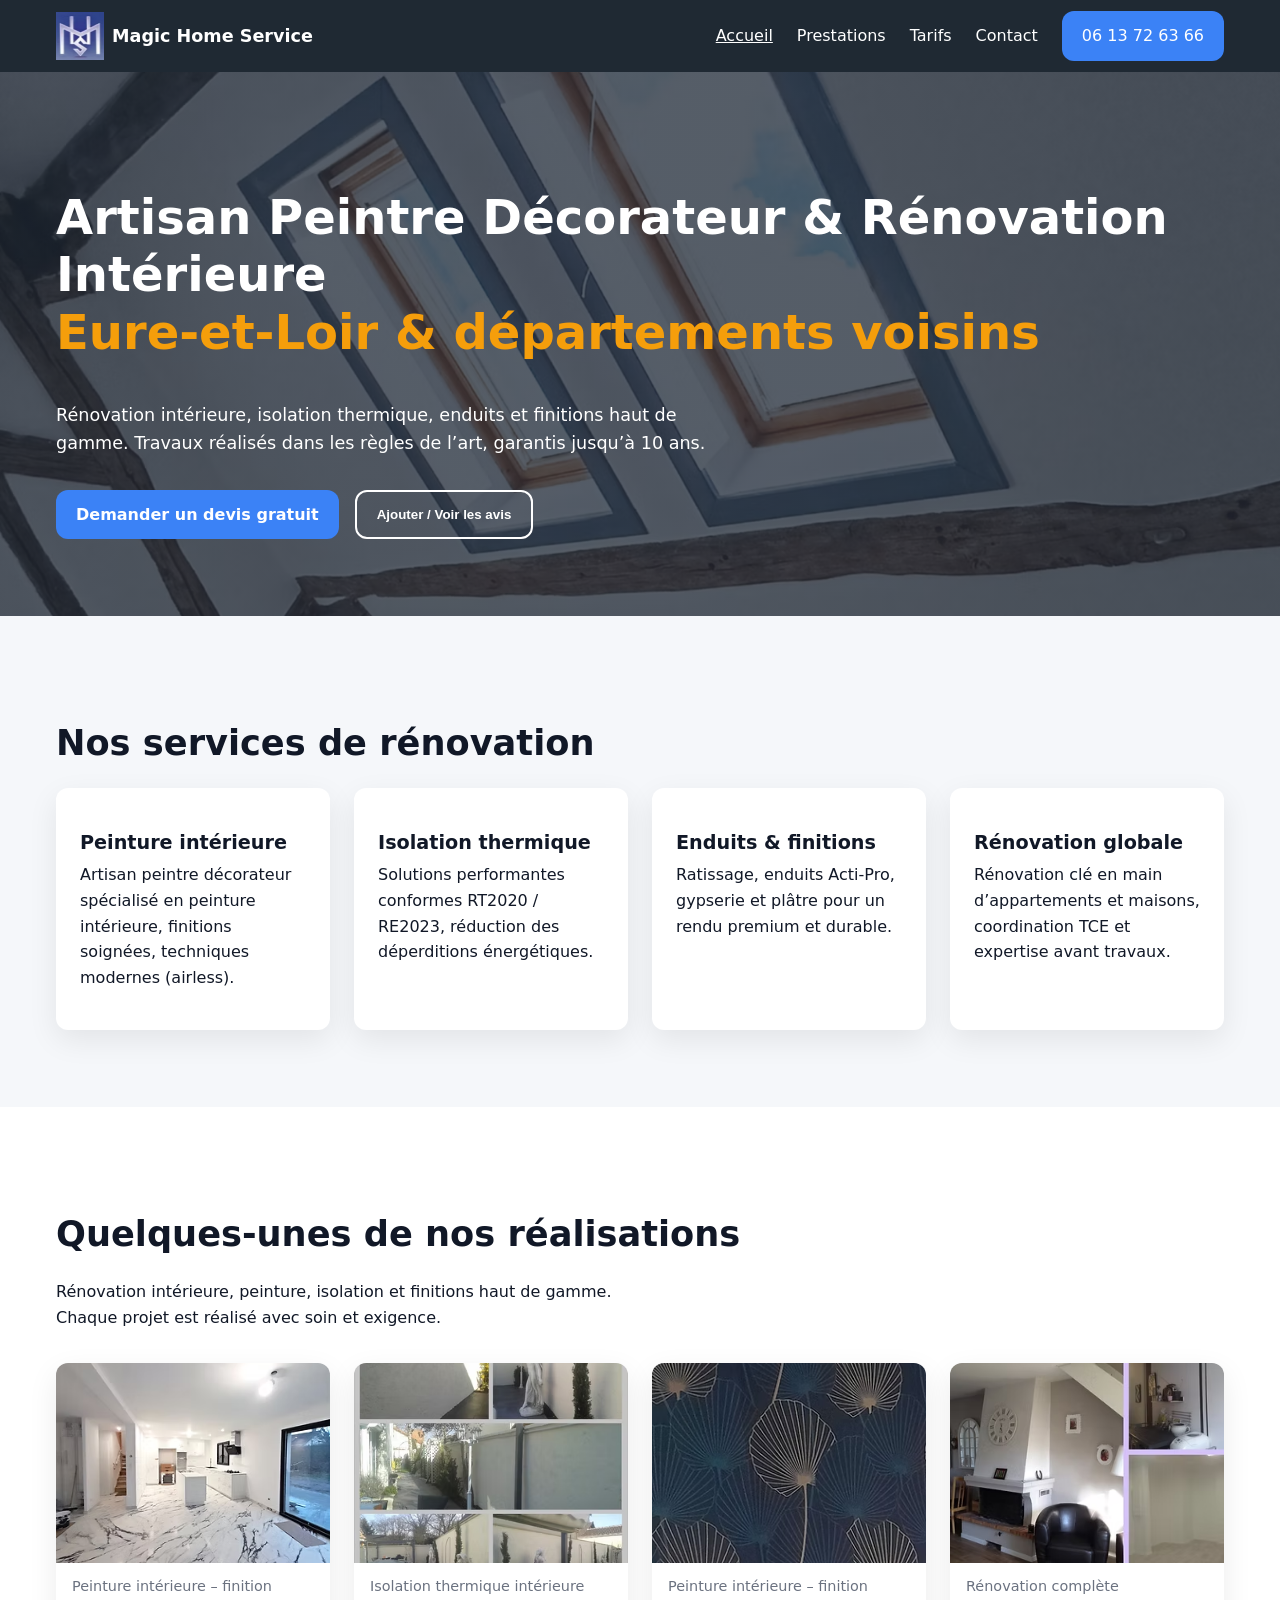
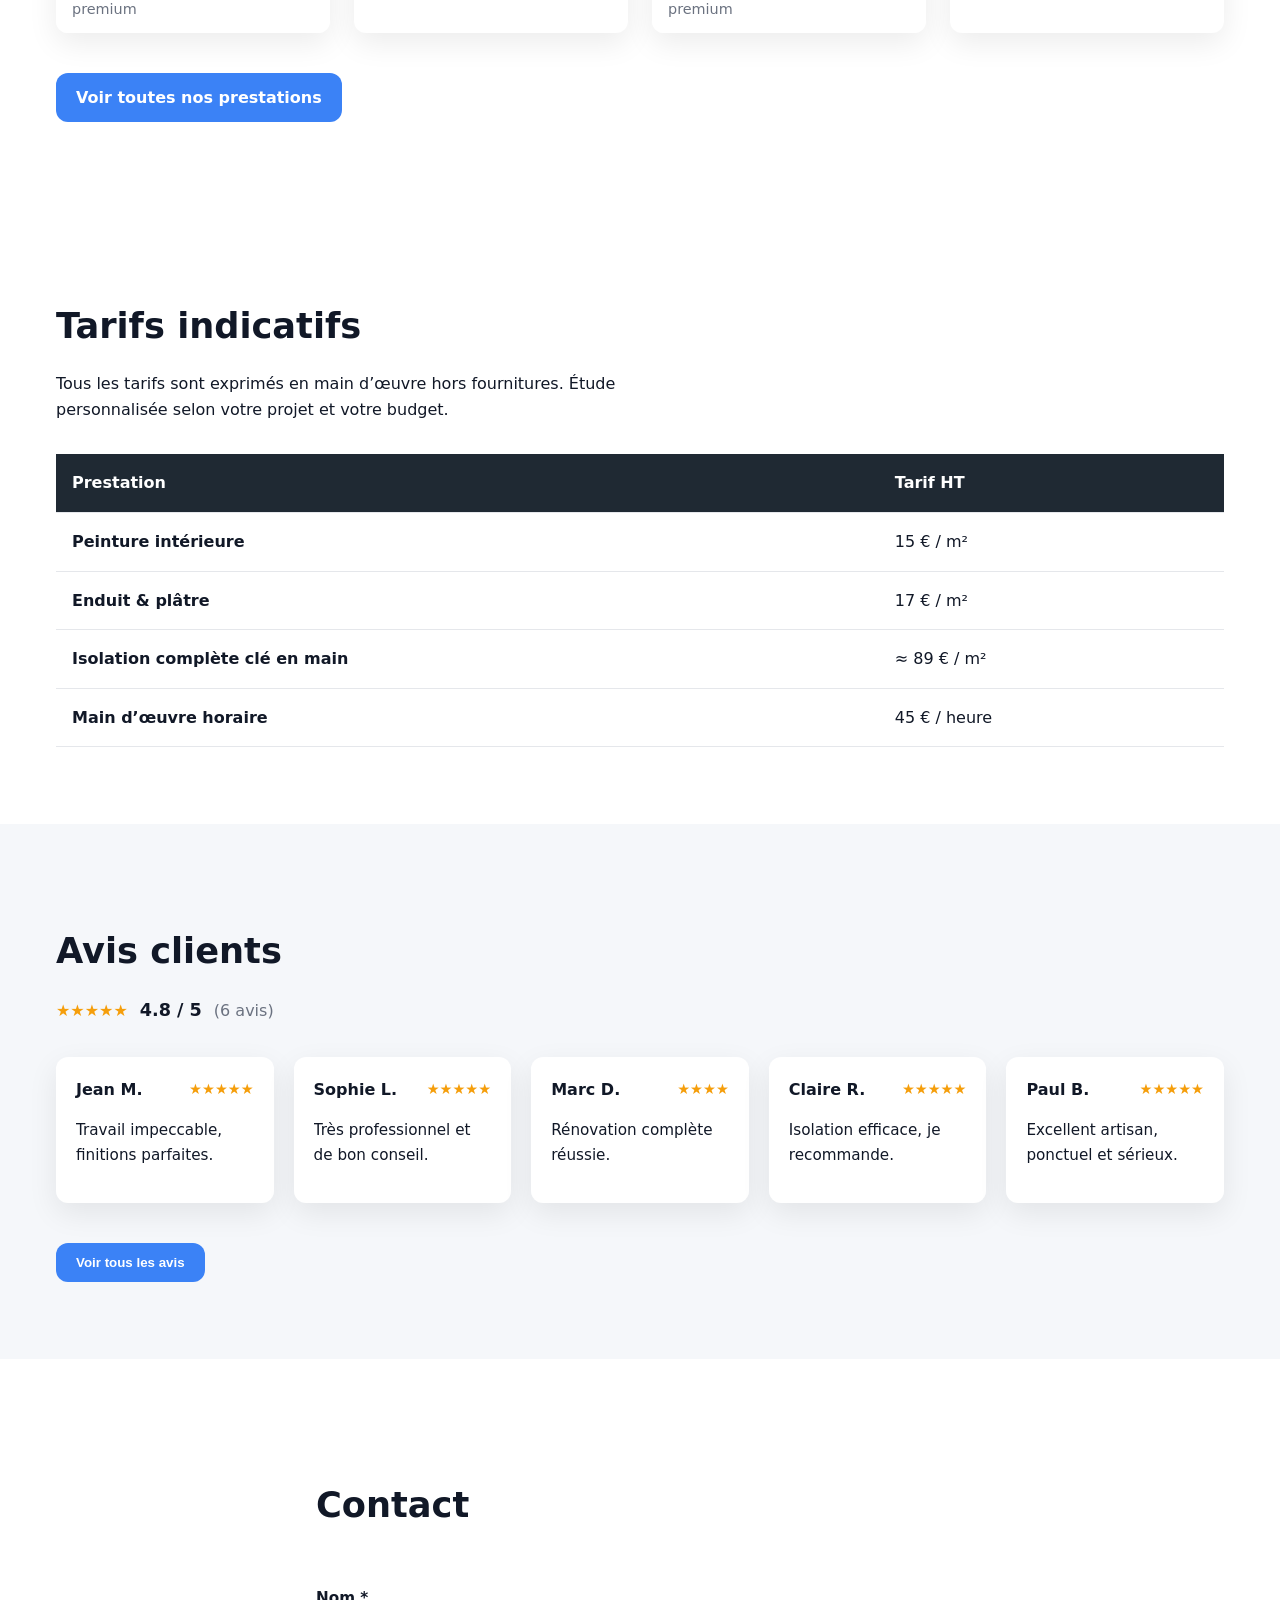
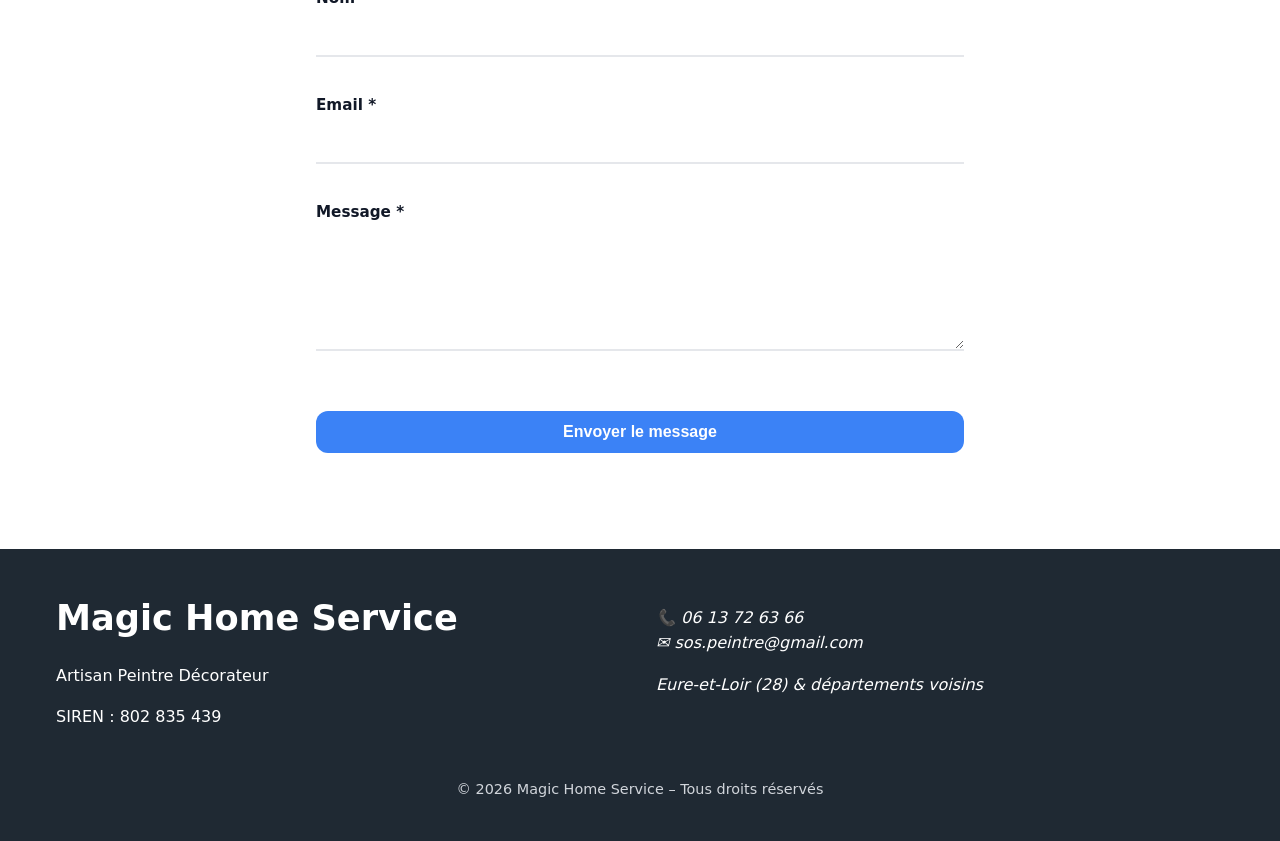
<file: index.html>
<!DOCTYPE html>
<html lang="fr">
<head>
    <meta charset="utf-8">
    <meta name="viewport" content="width=device-width, initial-scale=1">

    <title>Magic Home Service | Artisan Peintre Décorateur & Rénovation – Eure-et-Loir</title>

    <!-- SEO -->
    <meta name="description" content="Magic Home Service, artisan peintre décorateur et expert en rénovation énergétique en Eure-et-Loir. Peinture, isolation, enduits, rénovation clé en main. Devis gratuit.">
    <meta name="author" content="Magic Home Service">
    <meta name="robots" content="index, follow">

    <!-- Open Graph -->
    <meta property="og:title" content="Magic Home Service – Rénovation & Peinture">
    <meta property="og:description" content="Rénovation intérieure, isolation thermique et finitions premium. Intervention Eure-et-Loir et départements voisins.">
    <meta property="og:type" content="website">

    <!-- PWA -->
    <link rel="manifest" href="manifest.webmanifest">
    <meta name="theme-color" content="#1f2933">

    <!-- Styles -->
    <link rel="stylesheet" href="assets/css/style.css">
    <link rel="icon" type="image/png" sizes="32x32" href="./favicon-32x32.png">

    <!-- JS -->
    <script src="assets/js/common.js" defer></script>
    <script src="assets/js/avis-component.js" defer></script>
    <script src="assets/js/main.js" defer></script>
    <script src="assets/js/contact-component.js" defer></script>
</head>

<body>
<a href="#contenu" class="skip-link">Aller au contenu</a>

<header class="site-header" role="banner">
    <div class="container header-inner">
        <div class="branding">
            <img src="assets/img/logoPetit.png" alt="Magic Home Service – Artisan peintre décorateur" width="48" height="48">
            <span class="site-title">Magic Home Service</span>
        </div>

        <nav class="main-nav" aria-label="Navigation principale">
            <button
                    class="nav-toggle"
                    aria-expanded="false"
                    aria-controls="nav-menu"
                    aria-label="Ouvrir le menu">
                <span class="burger"></span>
            </button>

            <ul id="nav-menu" class="nav-menu">
                <li class="nav-close">
                    <button
                            class="nav-close-btn"
                            aria-label="Fermer le menu">
                        &times;
                    </button>
                </li>
                <li><a href="index.html" aria-current="page">Accueil</a></li>
                <li><a href="prestation.html">Prestations</a></li>
                <li><a href="index.html#tarifs">Tarifs</a></li>
                <li><a href="index.html#contact">Contact</a></li>
                <li class="nav-phone">
                    <a href="tel:+33613726366" class="btn-primary">
                        06 13 72 63 66
                    </a>
                </li>
            </ul>
        </nav>
    </div>
</header>

<main id="contenu">

    <!-- HERO -->
    <section class="hero" aria-labelledby="hero-title">
        <div class="container">
            <h1 id="hero-title">
                Artisan Peintre Décorateur & Rénovation Intérieure<br>
                <span>Eure-et-Loir & départements voisins</span>
            </h1>

            <p class="hero-text">
                Rénovation intérieure, isolation thermique, enduits et finitions haut de gamme.
                Travaux réalisés dans les règles de l’art, garantis jusqu’à 10 ans.
            </p>

            <div class="hero-actions">
                <a href="#contact" class="btn-primary">Demander un devis gratuit</a>
                <button class="btn-secondary js-open-reviews">
                    Ajouter / Voir les avis
                </button>
            </div>
        </div>
    </section>

    <!-- SERVICES -->
    <section class="services" aria-labelledby="services-title">
        <div class="container">
            <h2 id="services-title">Nos services de rénovation</h2>

            <div class="services-grid">

                <article class="service">
                    <h3>Peinture intérieure</h3>
                    <p>
                        Artisan peintre décorateur spécialisé en peinture intérieure,
                        finitions soignées, techniques modernes (airless).
                    </p>
                </article>

                <article class="service">
                    <h3>Isolation thermique</h3>
                    <p>
                        Solutions performantes conformes RT2020 / RE2023,
                        réduction des déperditions énergétiques.
                    </p>
                </article>

                <article class="service">
                    <h3>Enduits & finitions</h3>
                    <p>
                        Ratissage, enduits Acti-Pro, gypserie et plâtre
                        pour un rendu premium et durable.
                    </p>
                </article>

                <article class="service">
                    <h3>Rénovation globale</h3>
                    <p>
                        Rénovation clé en main d’appartements et maisons,
                        coordination TCE et expertise avant travaux.
                    </p>
                </article>

            </div>
        </div>
    </section>

    <section class="gallery" aria-labelledby="gallery-title">
        <div class="container">
            <h2 id="gallery-title">Quelques-unes de nos réalisations</h2>

            <p class="gallery-intro">
                Rénovation intérieure, peinture, isolation et finitions haut de gamme.
                Chaque projet est réalisé avec soin et exigence.
            </p>

            <div class="gallery-grid">
                <figure>
                    <img src="assets/img/travaux_france_renover_restaurer_enduire.avif"
                         alt="Peinture intérieure finition haut de gamme salon"
                         loading="lazy">
                    <figcaption>Peinture intérieure – finition premium</figcaption>
                </figure>

                <figure>
                    <img src="assets/img/exterieur.avif"
                         alt="Isolation thermique intérieure avec ossature métallique"
                         loading="lazy">
                    <figcaption>Isolation thermique intérieure</figcaption>
                </figure>

                <figure>
                    <img src="assets/img/peinture.avif"
                         alt="Peinture intérieure finition haut de gamme salon"
                         loading="lazy">
                    <figcaption>Peinture intérieure – finition premium</figcaption>
                </figure>

                <figure>
                    <img src="assets/img/salon.avif"
                         alt="Rénovation complète appartement clé en main"
                         loading="lazy">
                    <figcaption>Rénovation complète</figcaption>
                </figure>
            </div>

            <div class="gallery-cta">
                <a href="prestation.html" class="btn-primary">
                    Voir toutes nos prestations
                </a>
            </div>
        </div>
    </section>

    <!-- TARIFS -->
    <section class="pricing" id="tarifs" aria-labelledby="pricing-title">
        <div class="container">
            <h2 id="pricing-title">Tarifs indicatifs</h2>

            <p class="pricing-intro">
                Tous les tarifs sont exprimés en main d’œuvre hors fournitures.
                Étude personnalisée selon votre projet et votre budget.
            </p>

            <table class="pricing-table">
                <caption class="sr-only">Tableau des tarifs Magic Home Service</caption>
                <thead>
                <tr>
                    <th scope="col">Prestation</th>
                    <th scope="col">Tarif HT</th>
                </tr>
                </thead>
                <tbody>
                <tr>
                    <th scope="row">Peinture intérieure</th>
                    <td>15 € / m²</td>
                </tr>
                <tr>
                    <th scope="row">Enduit & plâtre</th>
                    <td>17 € / m²</td>
                </tr>
                <tr>
                    <th scope="row">Isolation complète clé en main</th>
                    <td>≈ 89 € / m²</td>
                </tr>
                <tr>
                    <th scope="row">Main d’œuvre horaire</th>
                    <td>45 € / heure</td>
                </tr>
                </tbody>
            </table>
        </div>
    </section>

    <!-- AVIS CLIENTS -->
    <section class="reviews">
        <div class="container">
            <h2>Avis clients</h2>

            <!-- Moyenne + nombre -->
            <div id="reviews-summary" class="reviews-summary"></div>

            <!-- 5 derniers avis -->
            <div id="reviews-list" class="reviews-grid"></div>

            <!-- Bouton modal -->
            <div class="reviews-cta">
                <button class="btn-secondary js-open-reviews">
                    Voir tous les avis
                </button>
            </div>
        </div>
    </section>

    <section class="contact-form-section" aria-labelledby="contact-form-title">
        <div id="contact" class="container">
            <h2 id="contact-form-title">Contact</h2>

            <form id="contact-form" novalidate>
                <div id="contact-message" aria-live="polite"></div>

                <div class="form-group">
                    <label for="contact-name">Nom *</label>
                    <input id="contact-name" name="name" required>
                </div>

                <div class="form-group">
                    <label for="contact-email">Email *</label>
                    <input id="contact-email" name="email" type="email" required>
                </div>

                <div class="form-group">
                    <label for="contact-message-text">Message *</label>
                    <textarea
                            id="contact-message-text"
                            name="message"
                            rows="4"
                            maxlength="800"
                            required></textarea>
                </div>

                <button type="submit" class="btn-primary">
                    Envoyer le message
                </button>
            </form>
        </div>
    </section>

</main>

<footer class="site-footer" role="contentinfo">
    <div class="container footer-grid">

        <div>
            <h2 class="footer-title">Magic Home Service</h2>
            <p>Artisan Peintre Décorateur</p>
            <p>SIREN : 802 835 439</p>
        </div>

        <address>
            <p>
                📞 <a href="tel:+33613726366">06 13 72 63 66</a><br>
                ✉️ <a href="mailto:sos.peintre@gmail.com">sos.peintre@gmail.com</a>
            </p>
            <p>Eure-et-Loir (28) & départements voisins</p>
        </address>

    </div>

    <p class="footer-copy">
        © <span id="year"></span> Magic Home Service – Tous droits réservés
    </p>
</footer>

</body>
</html>
</file>
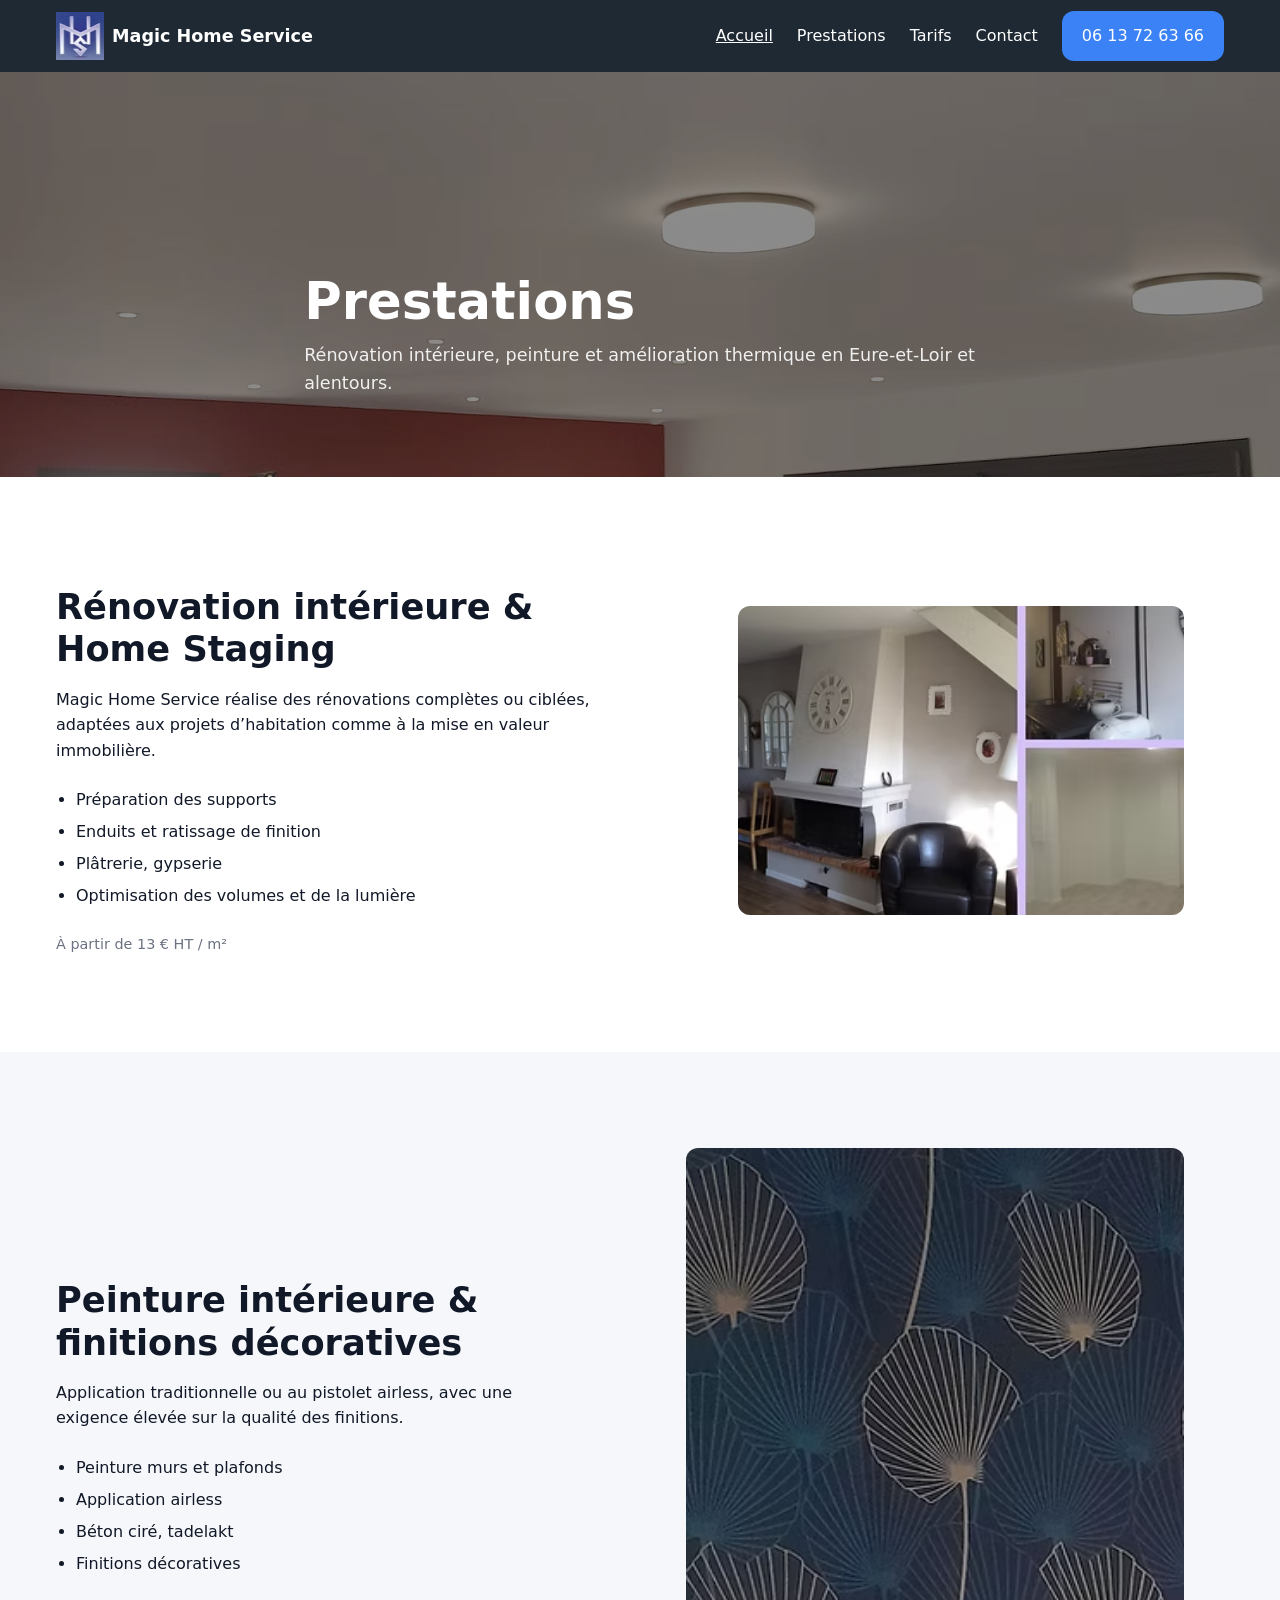
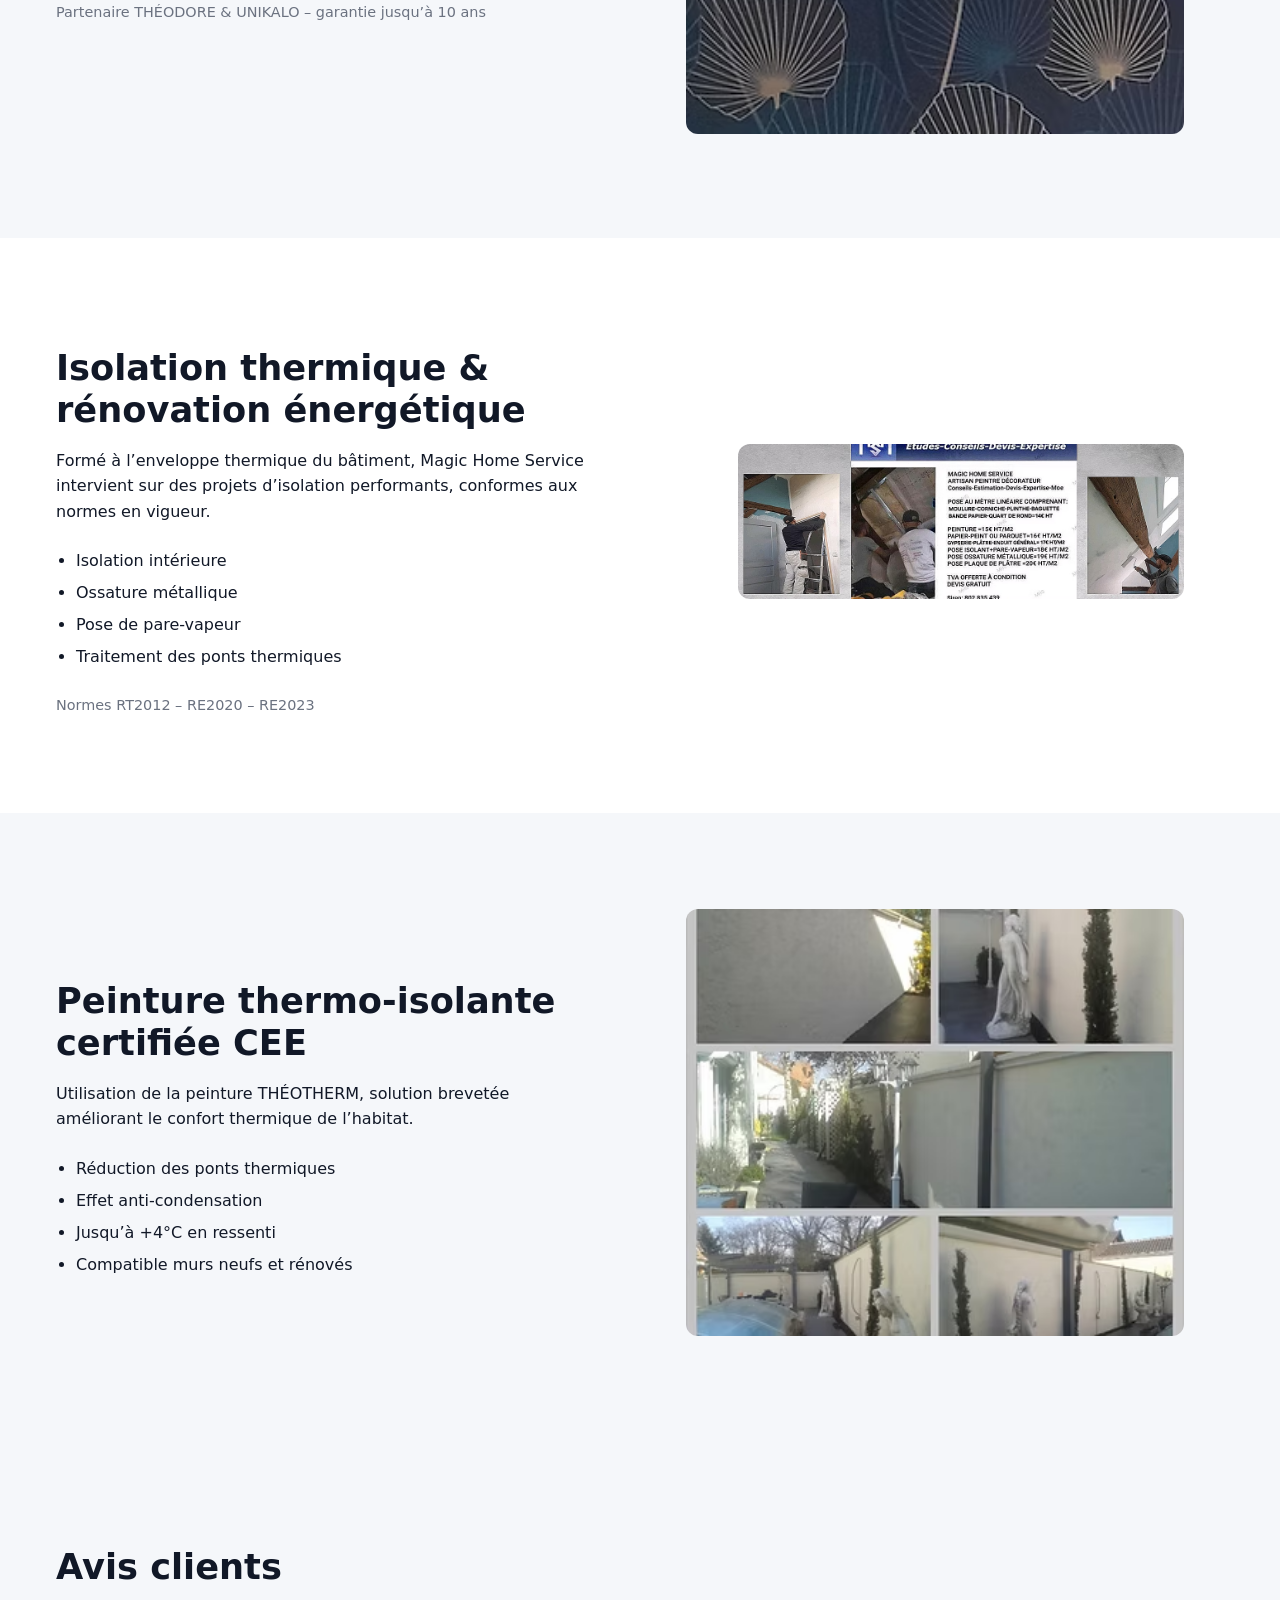
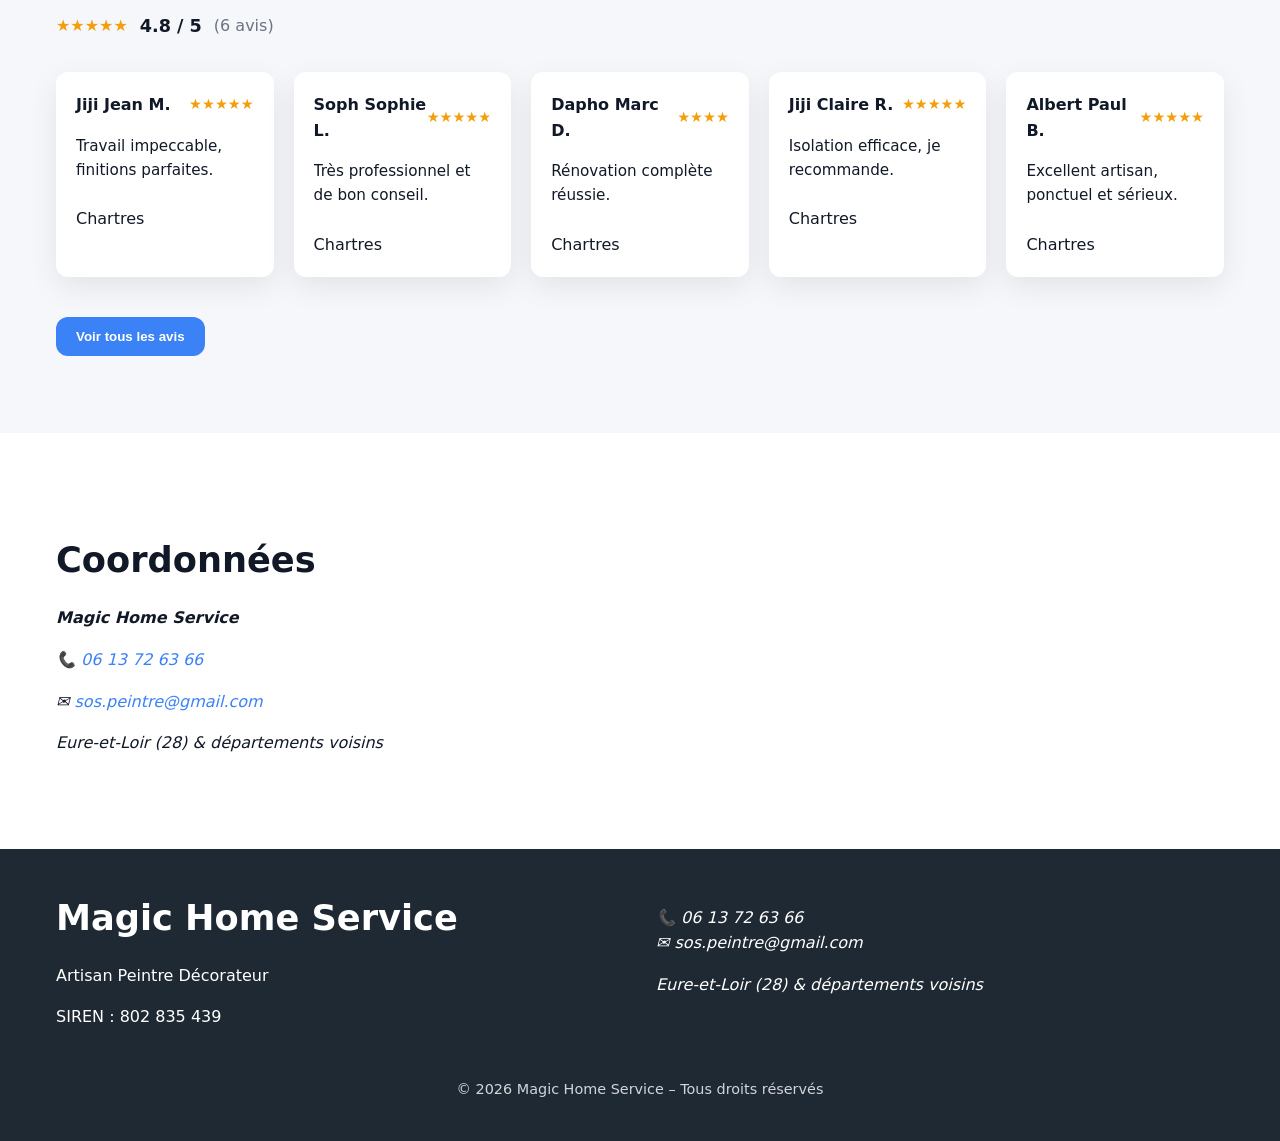
<file: prestation.html>
<!DOCTYPE html>
<html lang="fr">
<head>
    <meta charset="utf-8">
    <meta name="viewport" content="width=device-width, initial-scale=1">

    <title>Prestations | Magic Home Service</title>

    <!-- SEO -->
    <meta name="description" content="Magic Home Service, artisan peintre décorateur et expert en rénovation énergétique en Eure-et-Loir. Peinture, isolation, enduits, rénovation clé en main. Devis gratuit.">
    <meta name="author" content="Magic Home Service">
    <meta name="robots" content="index, follow">

    <!-- Open Graph -->
    <meta property="og:title" content="Magic Home Service – Rénovation & Peinture">
    <meta property="og:description" content="Rénovation intérieure, isolation thermique et finitions premium. Intervention Eure-et-Loir et départements voisins.">
    <meta property="og:type" content="website">

    <!-- PWA -->
    <link rel="manifest" href="manifest.webmanifest">
    <meta name="theme-color" content="#1f2933">

    <link rel="icon" type="image/png" sizes="32x32" href="./favicon-32x32.png">

    <link rel="stylesheet" href="assets/css/style.css">
    <script src="assets/js/common.js" defer></script>
    <script src="assets/js/avis-component.js" defer></script>
</head>

<body>
<a href="#contenu" class="skip-link">Aller au contenu</a>

<header class="site-header" role="banner">
    <div class="container header-inner">
        <div class="branding">
            <img src="assets/img/logoPetit.png" alt="Magic Home Service – Artisan peintre décorateur" width="48" height="48">
            <span class="site-title">Magic Home Service</span>
        </div>

        <nav class="main-nav" aria-label="Navigation principale">
            <button
                    class="nav-toggle"
                    aria-expanded="false"
                    aria-controls="nav-menu"
                    aria-label="Ouvrir le menu">
                <span class="burger"></span>
            </button>

            <ul id="nav-menu" class="nav-menu">
                <li class="nav-close">
                    <button
                            class="nav-close-btn"
                            aria-label="Fermer le menu">
                        &times;
                    </button>
                </li>
                <li><a href="index.html" aria-current="page">Accueil</a></li>
                <li><a href="prestation.html">Prestations</a></li>
                <li><a href="index.html#tarifs">Tarifs</a></li>
                <li><a href="index.html#contact">Contact</a></li>
                <li class="nav-phone">
                    <a href="tel:+33613726366" class="btn-primary">
                        06 13 72 63 66
                    </a>
                </li>
            </ul>
        </nav>
    </div>
</header>

<main id="contenu" class="prestations">

    <!-- HERO SOBRE -->
    <section class="prestations-hero" aria-labelledby="hero-title">
        <div class="hero-overlay"></div>

        <div class="container hero-content">
            <h1 id="hero-title">Prestations</h1>
            <p>
                Rénovation intérieure, peinture et amélioration thermique
                en Eure-et-Loir et alentours.
            </p>
        </div>
    </section>

    <!-- SECTION -->
    <section class="prestations-section">
        <div class="container split">
            <div class="text">
                <h2>Rénovation intérieure & Home Staging</h2>
                <p>
                    Magic Home Service réalise des rénovations complètes ou ciblées,
                    adaptées aux projets d’habitation comme à la mise en valeur immobilière.
                </p>
                <ul>
                    <li>Préparation des supports</li>
                    <li>Enduits et ratissage de finition</li>
                    <li>Plâtrerie, gypserie</li>
                    <li>Optimisation des volumes et de la lumière</li>
                </ul>
                <p class="meta">À partir de 13 € HT / m²</p>
            </div>

            <figure>
                <img src="assets/img/salon.avif"
                     alt="Rénovation intérieure appartement moderne"
                     loading="lazy">
            </figure>
        </div>
    </section>

    <!-- SECTION -->
    <section class="prestations-section alt">
        <div class="container split reverse">
            <div class="text">
                <h2>Peinture intérieure & finitions décoratives</h2>
                <p>
                    Application traditionnelle ou au pistolet airless,
                    avec une exigence élevée sur la qualité des finitions.
                </p>
                <ul>
                    <li>Peinture murs et plafonds</li>
                    <li>Application airless</li>
                    <li>Béton ciré, tadelakt</li>
                    <li>Finitions décoratives</li>
                </ul>
                <p class="meta">
                    Partenaire THÉODORE & UNIKALO – garantie jusqu’à 10 ans
                </p>
            </div>

            <figure>
                <img src="assets/img/peinture.avif"
                     alt="Peinture intérieure finition haut de gamme"
                     loading="lazy">
            </figure>
        </div>
    </section>

    <!-- SECTION -->
    <section class="prestations-section">
        <div class="container split">
            <div class="text">
                <h2>Isolation thermique & rénovation énergétique</h2>
                <p>
                    Formé à l’enveloppe thermique du bâtiment,
                    Magic Home Service intervient sur des projets d’isolation performants,
                    conformes aux normes en vigueur.
                </p>
                <ul>
                    <li>Isolation intérieure</li>
                    <li>Ossature métallique</li>
                    <li>Pose de pare-vapeur</li>
                    <li>Traitement des ponts thermiques</li>
                </ul>
                <p class="meta">
                    Normes RT2012 – RE2020 – RE2023
                </p>
            </div>

            <figure>
                <img src="assets/img/isolation.avif"
                     alt="Isolation thermique intérieure"
                     loading="lazy">
            </figure>
        </div>
    </section>

    <!-- SECTION -->
    <section class="prestations-section alt">
        <div class="container split reverse">
            <div class="text">
                <h2>Peinture thermo-isolante certifiée CEE</h2>
                <p>
                    Utilisation de la peinture THÉOTHERM,
                    solution brevetée améliorant le confort thermique de l’habitat.
                </p>
                <ul>
                    <li>Réduction des ponts thermiques</li>
                    <li>Effet anti-condensation</li>
                    <li>Jusqu’à +4°C en ressenti</li>
                    <li>Compatible murs neufs et rénovés</li>
                </ul>
            </div>

            <figure>
                <img src="assets/img/exterieur.avif"
                     alt="Peinture thermo-isolante mur intérieur"
                     loading="lazy">
            </figure>
        </div>
    </section>

    <!-- AVIS -->
    <section class="reviews">
        <div class="container">
            <h2>Avis clients</h2>

            <!-- Moyenne + nombre -->
            <div id="reviews-summary" class="reviews-summary"></div>

            <!-- 5 derniers avis -->
            <div id="reviews-list" class="reviews-grid"></div>

            <!-- Bouton modal -->
            <div class="reviews-cta">
                <button class="btn-secondary js-open-reviews">
                    Voir tous les avis
                </button>
            </div>
        </div>
    </section>

    <!-- CONTACT -->
    <section>
        <div class="container">
            <h2>Coordonnées</h2>
            <address>
                <p><strong>Magic Home Service</strong></p>
                <p>📞 <a href="tel:+33613726366">06 13 72 63 66</a></p>
                <p>✉️ <a href="mailto:sos.peintre@gmail.com">sos.peintre@gmail.com</a></p>
                <p>Eure-et-Loir (28) & départements voisins</p>
            </address>
        </div>
    </section>

</main>

<footer class="site-footer" id="contact" role="contentinfo">
    <div class="container footer-grid">

        <div>
            <h2 class="footer-title">Magic Home Service</h2>
            <p>Artisan Peintre Décorateur</p>
            <p>SIREN : 802 835 439</p>
        </div>

        <address>
            <p>
                📞 <a href="tel:+33613726366">06 13 72 63 66</a><br>
                ✉️ <a href="mailto:sos.peintre@gmail.com">sos.peintre@gmail.com</a>
            </p>
            <p>Eure-et-Loir (28) & départements voisins</p>
        </address>

    </div>

    <p class="footer-copy">
        © <span id="year"></span> Magic Home Service – Tous droits réservés
    </p>
</footer>

</body>
</html>
</file>
<file: assets/css/style.css>
/* ======================================================
   VARIABLES & RESET
   ====================================================== */

:root {
    --color-primary: #1f2933;
    --color-secondary: #3b82f6;
    --color-accent: #f59e0b;
    --color-bg: #ffffff;
    --color-bg-alt: #f5f7fa;
    --color-text: #111827;
    --color-muted: #6b7280;

    --radius: 0.75rem;
    --shadow: 0 10px 30px rgba(0, 0, 0, 0.08);

    --max-width: 1200px;
    --transition: 0.2s ease-in-out;
}

*,
*::before,
*::after {
    box-sizing: border-box;
}

html {
    font-size: 100%;
    scroll-behavior: smooth;
}

body {
    margin: 0;
    font-family: system-ui, -apple-system, BlinkMacSystemFont, "Segoe UI",
    Roboto, Ubuntu, Cantarell, "Helvetica Neue", Arial, sans-serif;
    line-height: 1.6;
    color: var(--color-text);
    background-color: var(--color-bg);
}

/* ======================================================
   ACCESSIBILITÉ
   ====================================================== */

.skip-link {
    position: absolute;
    left: -999px;
    top: auto;
    background: var(--color-secondary);
    color: #fff;
    padding: 0.75rem 1rem;
    border-radius: var(--radius);
    z-index: 1000;
}

.skip-link:focus {
    left: 1rem;
    top: 1rem;
}

a {
    color: var(--color-secondary);
    text-decoration: none;
}

a:hover,
a:focus {
    text-decoration: underline;
}

:focus-visible {
    outline: 3px solid var(--color-accent);
    outline-offset: 3px;
}

/* ======================================================
   LAYOUT GÉNÉRAL
   ====================================================== */

.container {
    max-width: var(--max-width);
    margin-inline: auto;
    padding-inline: 1rem;
}

section {
    padding: clamp(3rem, 6vw, 5rem) 0;
}

h1,
h2,
h3 {
    line-height: 1.2;
}

h1 {
    font-size: clamp(2rem, 5vw, 3rem);
}

h2 {
    font-size: clamp(1.6rem, 4vw, 2.2rem);
    margin-bottom: 1.5rem;
}

h3 {
    font-size: 1.2rem;
    margin-bottom: 0.5rem;
}

p {
    margin: 0.5rem 0 1rem;
}

.sr-only {
    position: absolute;
    width: 1px;
    height: 1px;
    overflow: hidden;
    clip: rect(0, 0, 0, 0);
}

/* ======================================================
   HEADER & NAVIGATION
   ====================================================== */

.site-header {
    background-color: var(--color-primary);
    color: #fff;
    position: sticky;
    top: 0;
    z-index: 50;
}

.header-inner {
    display: flex;
    align-items: center;
    justify-content: space-between;
    gap: 1rem;
    min-height: 72px;
}

.branding {
    display: flex;
    align-items: center;
    gap: 0.5rem;
    font-weight: 700;
}

.site-title {
    font-size: 1.1rem;
}

.main-nav ul {
    list-style: none;
    display: flex;
    align-items: center;
    gap: 1.5rem;
    margin: 0;
    padding: 0;
}

.main-nav a {
    color: #fff;
    font-weight: 500;
}

.main-nav a[aria-current="page"] {
    text-decoration: underline;
}

.tel-link {
    background-color: var(--color-secondary);
    color: #fff;
    padding: 0.5rem 0.75rem;
    border-radius: var(--radius);
    font-weight: 600;
    white-space: nowrap;
}

.tel-link:hover,
.tel-link:focus {
    background-color: #2563eb;
    text-decoration: none;
}

.nav-close-btn {
    display: none;
}

/* ======================================================
   HERO
   ====================================================== */

.hero {
    background: linear-gradient(
            rgba(31, 41, 55, 0.75),
            rgba(31, 41, 55, 0.75)
    ),
    url("../img/renovation-bg.avif") center / cover no-repeat;
    color: #fff;
}

.hero-text {
    max-width: 60ch;
    font-size: 1.1rem;
}

.hero span {
    color: var(--color-accent);
}

.hero-actions {
    display: flex;
    gap: 1rem;
    flex-wrap: wrap;
    margin-top: 2rem;
}

/* ======================================================
   BOUTONS
   ====================================================== */

.btn-primary,
.btn-secondary {
    display: inline-flex;
    align-items: center;
    justify-content: center;
    padding: 0.75rem 1.25rem;
    border-radius: var(--radius);
    font-weight: 600;
    border: none;
    cursor: pointer;
    transition: var(--transition);
}

.btn-primary {
    background-color: var(--color-secondary);
    color: #fff;
}

.btn-primary:hover,
.btn-primary:focus {
    background-color: #2563eb;
    text-decoration: none;
}

.btn-secondary {
    background-color: transparent;
    color: #fff;
    border: 2px solid #fff;
}

.btn-secondary:hover,
.btn-secondary:focus {
    background-color: rgba(255, 255, 255, 0.1);
    text-decoration: none;
}

/* ======================================================
   SERVICES
   ====================================================== */

.services {
    background-color: var(--color-bg-alt);
}

.services-grid {
    display: grid;
    grid-template-columns: 1fr;
    gap: 1.5rem;
}

.service {
    background-color: #fff;
    padding: 1.5rem;
    border-radius: var(--radius);
    box-shadow: var(--shadow);
}

.gallery {
    background-color: #fff;
}

.gallery-intro {
    max-width: 60ch;
}

.gallery-grid {
    display: grid;
    gap: 1.5rem;
    margin-top: 2rem;
}

/*.gallery figure {*/
/*    margin: 0;*/
/*    border-radius: var(--radius);*/
/*    overflow: hidden;*/
/*    box-shadow: var(--shadow);*/
/*    background: #fff;*/
/*}*/

/*.gallery img {*/
/*    width: 100%;*/
/*    height: auto;*/
/*    display: block;*/
/*}*/

/*.gallery figcaption {*/
/*    padding: 0.75rem;*/
/*    font-size: 0.9rem;*/
/*    color: var(--color-muted);*/
/*}*/

/*.gallery-cta {*/
/*    margin-top: 2.5rem;*/
/*}*/

/* ======================================================
   GALERIE RÉALISATIONS
   ====================================================== */

/* Carte image */
.gallery figure {
    margin: 0;
    border-radius: var(--radius);
    overflow: hidden;
    box-shadow: var(--shadow);
    background: #fff;
    display: flex;
    flex-direction: column;
}

/* Conteneur image maîtrisé */
.gallery img {
    width: 100%;
    height: 100%;
    max-height: 220px;          /* LIMITE LA HAUTEUR */
    object-fit: cover;          /* ROGNE */
    display: block;
}

/* Légende */
.gallery figcaption {
    padding: 0.75rem 1rem;
    font-size: 0.9rem;
    color: var(--color-muted);
    background-color: #fff;
}

/* CTA sous la galerie */
.gallery-cta {
    margin-top: 2.5rem;
}

/* ======================================================
   RESPONSIVE GALERIE
   ====================================================== */

/* Tablette */
@media (min-width: 768px) {
    .gallery-grid {
        grid-template-columns: repeat(2, 1fr);
    }

    .gallery img {
        max-height: 240px;
    }
}

/* Desktop */
@media (min-width: 1024px) {
    .gallery-grid {
        grid-template-columns: repeat(4, 1fr);
    }

    .gallery img {
        max-height: 200px;
    }
}

/* ======================================================
   TARIFS
   ====================================================== */

.pricing-intro {
    max-width: 65ch;
}

.pricing-table {
    width: 100%;
    border-collapse: collapse;
    margin-top: 2rem;
}

.pricing-table th,
.pricing-table td {
    padding: 1rem;
    border-bottom: 1px solid #e5e7eb;
    text-align: left;
}

.pricing-table thead th {
    background-color: var(--color-primary);
    color: #fff;
}

.pricing-table tbody tr:hover {
    background-color: #f9fafb;
}

/* ======================================================
   AVIS CLIENTS
   ====================================================== */

.reviews {
    background-color: var(--color-bg-alt);
}

.reviews-intro {
    max-width: 60ch;
}

.reviews-grid {
    display: grid;
    gap: 1.25rem;
    margin-top: 2rem;
}

/* Carte avis */
.review {
    background-color: #fff;
    padding: 1.25rem;
    border-radius: var(--radius);
    box-shadow: var(--shadow);
    display: flex;
    flex-direction: column;
    gap: 0.5rem;
}

.review-header {
    display: flex;
    align-items: center;
    justify-content: space-between;
}

.review-name {
    font-weight: 600;
}

.review-stars {
    color: var(--color-accent);
    font-size: 0.9rem;
}

.review-text {
    display: -webkit-box;
    font-size: 0.95rem;
    -webkit-box-orient: vertical;
    -webkit-line-clamp: 4;
    overflow: hidden;
    color: var(--color-text);
}

.reviews-cta {
    margin-top: 2.5rem;
}

/* Responsive */
@media (min-width: 768px) {
    .reviews-grid {
        grid-template-columns: repeat(2, 1fr);
    }
}

@media (min-width: 1024px) {
    .reviews-grid {
        grid-template-columns: repeat(5, 1fr); /* 5 AVIS MAX */
    }
}

/* ======================================================
   MOYENNE AVIS
   ====================================================== */

.reviews-summary {
    display: flex;
    align-items: center;
    gap: 0.75rem;
    margin-top: 0.75rem;
    font-weight: 700;
}

.reviews-summary .stars {
    color: var(--color-accent);
}

.reviews-summary .score {
    font-size: 1.1rem;
}

.reviews-summary .count {
    color: var(--color-muted);
    font-weight: 500;
}

/* ======================================================
   MODAL AVIS – HEADER
   ====================================================== */

.modal-header {
    display: flex;
    align-items: center;
    justify-content: space-between; /* 🔑 */
    padding: 1rem 1.25rem;
    background-color: var(--color-bg-alt);
}

.modal-header h2 {
    margin: 0;
}

/* Bouton fermer */
.modal-close {
    background: none;
    border: none;
    font-size: 1.5rem;
    padding: 0.5rem;
    line-height: 1;
    cursor: pointer;
    color: var(--color-text);
}

.modal-close:hover,
.modal-close:focus {
    color: var(--color-secondary);
}

/* ======================================================
   BOUTON AVIS (SECTION REVIEWS)
   ====================================================== */

.reviews .btn-secondary {
    background-color: var(--color-secondary);
    color: #fff;
    border: none;
}

.reviews .btn-secondary:hover,
.reviews .btn-secondary:focus {
    background-color: #2563eb;
    text-decoration: none;
}

/* ======================================================
   FORMULAIRE AVIS
   ====================================================== */

.review-form {
    display: grid;
    gap: 1rem;
}

.form-group {
    display: flex;
    flex-direction: column;
}

.review-form label {
    font-weight: 600;
    margin-bottom: 0.25rem;
}

.review-form input,
.review-form select,
.review-form textarea {
    padding: 0.6rem;
    border-radius: var(--radius);
    border: 1px solid #d1d5db;
    font: inherit;
}

.review-form textarea {
    resize: vertical;
}

.review-message {
    min-height: 1.5rem;
}

.message-success {
    padding: 0.75rem 1rem;
    border-radius: var(--radius);
    background-color: #ecfdf5;
    color: #065f46;
    font-weight: 600;
}

.message-error {
    padding: 0.75rem 1rem;
    border-radius: var(--radius);
    background-color: #fef2f2;
    color: #991b1b;
    font-weight: 600;
}

/* ======================================================
   FOOTER
   ====================================================== */

.site-footer {
    background-color: var(--color-primary);
    color: #fff;
    padding: 3rem 0 1.5rem;
}

.footer-grid {
    display: grid;
    gap: 2rem;
}

.site-footer a {
    color: #fff;
}

.footer-title {
    margin-top: 0;
}

.footer-copy {
    text-align: center;
    font-size: 0.9rem;
    margin-top: 2rem;
    color: #d1d5db;
}

/* ======================================================
   RESPONSIVE
   ====================================================== */

@media (min-width: 768px) {
    .services-grid {
        grid-template-columns: repeat(2, 1fr);
    }

    .footer-grid {
        grid-template-columns: repeat(2, 1fr);
    }
}

@media (min-width: 1024px) {
    .services-grid {
        grid-template-columns: repeat(4, 1fr);
    }

    .header-inner {
        gap: 2rem;
    }
}

/* ======================================================
   MODAL
   ====================================================== */

.modal-overlay {
    position: fixed;
    inset: 0;
    background: rgba(0, 0, 0, 0.6);
    display: grid;
    place-items: center;
    z-index: 100;
}

.modal {
    max-height: 85vh;
    display: flex;
    flex-direction: column;
    background: #fff;
    width: min(90%, 500px);
    border-radius: var(--radius);
    box-shadow: var(--shadow);
    overflow: hidden;
}

.modal-header,
.modal-footer {
    padding: 1rem;
    background: var(--color-bg-alt);
}

.modal-content {
    overflow-y: auto;
    padding: 1rem 1.25rem;
}

/* Liste avis */
.avis-list {
    list-style: none;
    padding: 0;
    margin: 0;
    display: grid;
    gap: 1rem;
}

.avis-item {
    border-bottom: 1px solid #e5e7eb;
    padding-bottom: 0.75rem;
}

.avis-item:last-child {
    border-bottom: none;
}

.review-text,
.avis-item p {
    overflow-wrap: anywhere;
    word-break: break-word;
}

/* ======================================================
   HEADER RESPONSIVE – MENU BURGER
   ====================================================== */

.nav-toggle {
    display: none;
    background: none;
    border: none;
    cursor: pointer;
    padding: 0.5rem;
}

.burger {
    display: block;
    width: 24px;
    height: 2px;
    background: #fff;
    position: relative;
    transition: var(--transition);
}

.burger::before,
.burger::after {
    content: "";
    position: absolute;
    width: 24px;
    height: 2px;
    background: #fff;
    left: 0;
    transition: var(--transition);
}

.burger::before {
    top: -7px;
}

.burger::after {
    top: 7px;
}

/* Menu mobile */
.nav-menu {
    list-style: none;
    margin: 0;
    padding: 0;
    display: flex;
    gap: 1.5rem;
}

/* ================= MOBILE ================= */

@media (max-width: 1023px) {
    .nav-toggle {
        display: block;
    }

    .nav-menu {
        position: fixed;
        inset: 0;
        background: var(--color-primary);
        flex-direction: column;
        justify-content: center;
        align-items: center;
        gap: 2rem;
        transform: translateX(100%);
        transition: transform 0.3s ease;
        z-index: 90;
    }

    .nav-menu a {
        font-size: 1.3rem;
        color: #fff;
    }

    .nav-menu.is-open {
        transform: translateX(0);
    }

    /* Burger animation */
    .nav-toggle.is-open .burger {
        background: transparent;
    }

    .nav-toggle.is-open .burger::before {
        transform: rotate(45deg);
        top: 0;
    }

    .nav-toggle.is-open .burger::after {
        transform: rotate(-45deg);
        top: 0;
    }
}

/* ======================================================
   HEADER MOBILE – GESTION TÉLÉPHONE
   ====================================================== */

@media (max-width: 1023px) {
    .js-header-phone {
        transition: opacity 0.2s ease, visibility 0.2s ease;
    }

    body.menu-open .js-header-phone {
        opacity: 0;
        visibility: hidden;
    }

    .nav-phone {
        margin-top: 2rem;
    }

    .nav-menu {
        padding-top: 6rem;
    }

    .nav-menu li {
        text-align: center;
    }

    .nav-menu a {
        font-size: 1.4rem;
        font-weight: 600;
    }
}

/* ======================================================
   MENU MOBILE – BOUTON FERMETURE
   ====================================================== */

@media (max-width: 1023px) {
    .nav-close {
        position: absolute;
        top: 1rem;
        right: 1rem;
    }

    .nav-close-btn {
        background: none;
        display: block;
        border: none;
        color: #fff;
        font-size: 2rem;
        cursor: pointer;
        line-height: 1;
        padding: 0.25rem;
    }

    .nav-close-btn:hover,
    .nav-close-btn:focus {
        color: var(--color-accent);
    }
}

/* ============================
   PRESTATIONS – DESIGN PRO
   ============================ */

.prestations-hero {
    padding: 6rem 0 4rem;
}

.prestations-hero p {
    max-width: 65ch;
    font-size: 1.15rem;
    color: var(--color-muted);
}

/* Section */
.prestations-section {
    padding: 5rem 0;
}

.prestations-section.alt {
    background-color: var(--color-bg-alt);
}

/* Layout */
.split {
    display: grid;
    grid-template-columns: 1.1fr 1fr;
    gap: 4rem;
    align-items: center;
}

.split.reverse {
    grid-template-columns: 1fr 1.1fr;
}

/* Texte */
.prestations-section h2 {
    margin-bottom: 1rem;
}

.prestations-section p {
    max-width: 60ch;
}

.prestations-section ul {
    margin: 1.5rem 0;
    padding-left: 1.25rem;
}

.prestations-section li {
    margin-bottom: 0.4rem;
}

.meta {
    font-size: 0.9rem;
    color: var(--color-muted);
}

/* Images */
.prestations-section img {
    width: 100%;
    border-radius: 0.75rem;
    object-fit: cover;
}

/* Responsive */
@media (max-width: 900px) {
    .split,
    .split.reverse {
        grid-template-columns: 1fr;
    }

    .prestations-section {
        padding: 3rem 0;
    }
}

/* ============================
   HERO PRESTATIONS
   ============================ */

.prestations-hero {
    position: relative;
    min-height: 45vh;
    display: flex;
    align-items: flex-end;
    padding: 4rem 0;
    background-image: url("../img/backgroundPrestationn.avif");
    background-size: cover;
    background-position: center;
    background-repeat: no-repeat;
}

/* Overlay très léger */
.prestations-hero .hero-overlay {
    position: absolute;
    inset: 0;
    background: rgba(0, 0, 0, 0.45);
}

/* Contenu */
.hero-content {
    position: relative;
    color: #fff;
}

.hero-content h1 {
    font-size: clamp(2.2rem, 5vw, 3.2rem);
    margin-bottom: 0.5rem;
}

.hero-content p {
    max-width: 60ch;
    font-size: 1.1rem;
    color: rgba(255, 255, 255, 0.9);
}

/* Mobile */
@media (max-width: 768px) {
    .prestations-hero {
        min-height: 35vh;
        padding: 3rem 0;
    }

    .hero-content p {
        font-size: 1rem;
    }
}

/* ======================================================
   CONTACT FORM – EDITORIAL / FLUIDE
====================================================== */

.contact-form-section {
    padding: clamp(4rem, 8vw, 6rem) 0;
}

.contact-form-section .container {
    max-width: 680px;
}

/* Intro */
.contact-intro {
    max-width: 52ch;
    margin-bottom: 3rem;
    color: var(--color-muted);
    font-size: 1.05rem;
}

/* Form */
#contact-form {
    display: grid;
    gap: 2.25rem;
}

/* Group */
#contact-form .form-group {
    position: relative;
}

/* Labels */
#contact-form label {
    display: block;
    font-weight: 600;
    margin-bottom: 0.4rem;
    font-size: 0.95rem;
}

/* Inputs */
#contact-form input,
#contact-form textarea {
    width: 100%;
    border: none;
    border-bottom: 2px solid #e5e7eb;
    padding: 0.6rem 0;
    font-size: 1rem;
    font-family: inherit;
    background: transparent;
    transition: border-color 0.2s ease;
}

#contact-form textarea {
    resize: vertical;
    min-height: 120px;
}

/* Focus */
#contact-form input:focus,
#contact-form textarea:focus {
    outline: none;
    border-color: var(--color-secondary);
}

/* Placeholder */
#contact-form ::placeholder {
    color: #9ca3af;
}

/* Button */
#contact-form button {
    margin-top: 1.5rem;
    align-self: flex-start;
    padding: 0.75rem 1.75rem;
    font-size: 1rem;
}

/* Messages */
#contact-message {
    margin-top: -1rem;
}

/* Mobile */
@media (max-width: 600px) {
    #contact-form {
        gap: 2rem;
    }
}
</file>
